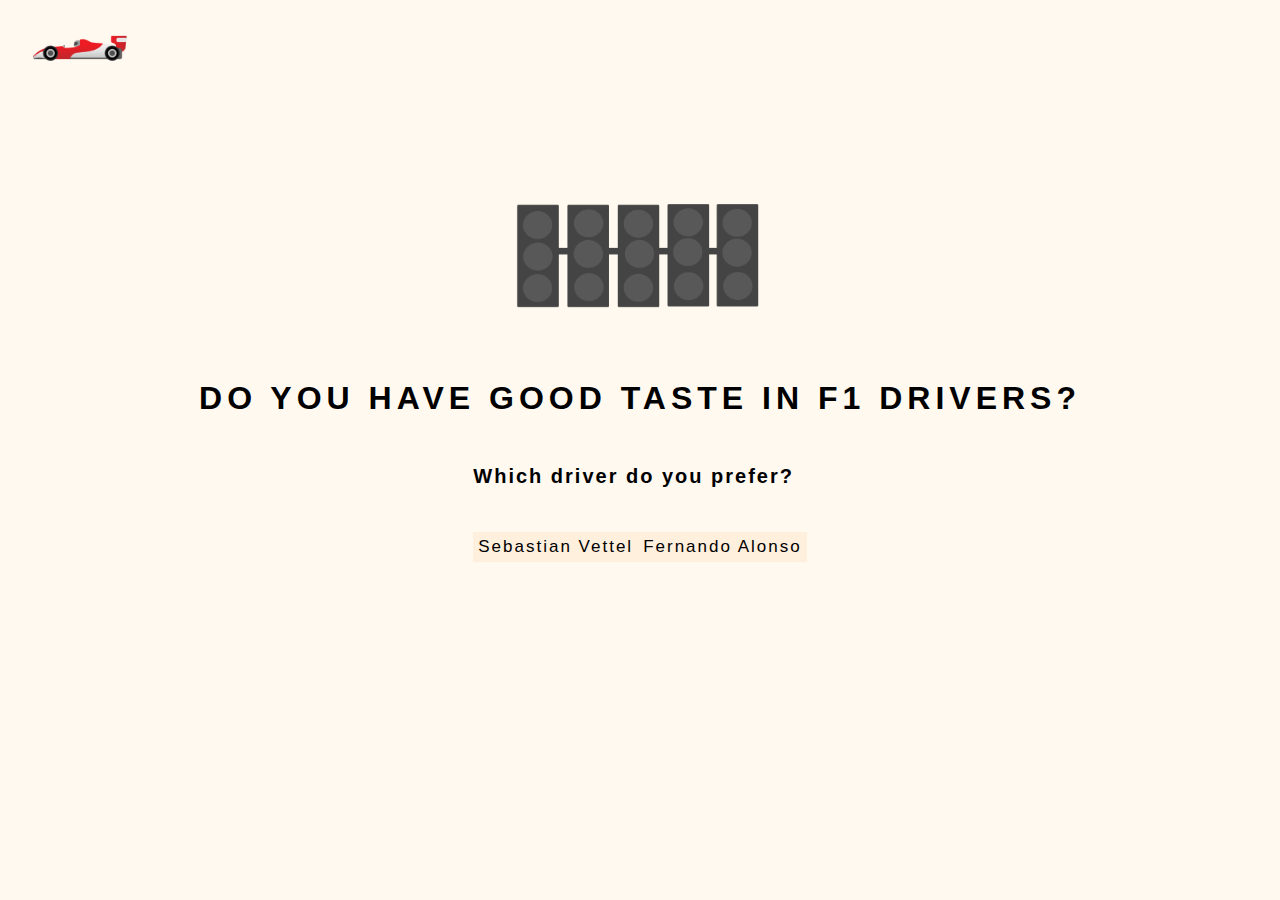
<file: index.html>
<!DOCTYPE html>
<html lang="en">
<head>
    <meta charset="UTF-8">
    <meta http-equiv="X-UA-Compatible" content="IE=edge">
    <meta name="viewport" content="width=device-width, initial-scale=1.0">
    <link rel="stylesheet" href="style.css">
    <title>insert title</title>
</head>
<body>
    <div class="navbar">
        <div class="dropdown"> 
          <button class="dropbtn"> 
            <img class="carlogo" src="carlogo.png"> 
        </div> 
      </div>  
    <div class="lights-header">
      <img class="lights" src="lights.png">
    </div>
    </body>
    <div class="main-header">
      <h1 class="header">DO YOU HAVE GOOD TASTE IN F1 DRIVERS?</h1>
    </div>
    <div class="quiz" id="quiz">
      <div class="question-box">
        <div class="question-body">
          <div class="question-set active">
            <h4 class="question-title" id="question">Add Question Here</h4>
          </div>
          <div class="answer-box">
            <div class="answer-section">
              <p class="choice-text" data-number="1">Choice 1</p>
          </div>
          <div class="answer-section">
            <p class="choice-text" data-number="2">Choice 2</p>
          </div>
          </div>
        </div> 
    </div>
    
      <div>
        <h1 id="result" class="result"></h1>
      </div>

    <script src="app.js"></script> 
</body>
</html>
</file>
<file: style.css>
html,
body {
  font-family: Arial;
  padding: 0;
  margin: 0;
  -webkit-box-sizing: border-box;
          box-sizing: border-box;
  background-color: #fff9f0;
}

/* navbar container */
.navbar {
  overflow: hidden;
}

/* logo */
.carlogo {
  width: 80px;
  length: 80px;
  margin-top: -45px;
}

/* dropdown container */
.dropdown {
  float: left;
  overflow: hidden;
}

/* dropdown button */
.dropdown .dropbtn {
  font-size: 16px;
  border: none;
  border-radius: 7px;
  outline: none;
  color: black;
  padding: 25px 40px;
  -webkit-transition: all 0.5s;
  transition: all 0.5s;
  background-color: inherit;
  font-family: inherit;
  margin: 0;
}

/* navbar links on hover */
.dropdown:hover .dropbtn {
  -webkit-transform: scale(1.25);
          transform: scale(1.25);
  -webkit-box-shadow: 0 10px 5rem rgba(0, 0, 0, 0.5);
          box-shadow: 0 10px 5rem rgba(0, 0, 0, 0.5);
}

.lights-header {
  display: -webkit-box;
  display: -ms-flexbox;
  display: flex;
  -webkit-box-pack: center;
      -ms-flex-pack: center;
          justify-content: center;
}

.lights {
  width: 300px;
  height: 370px;
}

.main-header {
  display: -webkit-box;
  display: -ms-flexbox;
  display: flex;
  -webkit-box-align: center;
      -ms-flex-align: center;
          align-items: center;
  -webkit-box-pack: center;
      -ms-flex-pack: center;
          justify-content: center;
  margin-top: -100px;
  letter-spacing: 5px;
}

.options {
  display: -webkit-box;
  display: -ms-flexbox;
  display: flex;
  -webkit-box-orient: horizontal;
  -webkit-box-direction: normal;
      -ms-flex-direction: row;
          flex-direction: row;
  -webkit-box-pack: space-evenly;
      -ms-flex-pack: space-evenly;
          justify-content: space-evenly;
}

.question-box {
  display: -webkit-box;
  display: -ms-flexbox;
  display: flex;
  -webkit-box-pack: center;
      -ms-flex-pack: center;
          justify-content: center;
  font-size: 20px;
  letter-spacing: 2px;
}

.answer-box {
  display: -webkit-box;
  display: -ms-flexbox;
  display: flex;
  -webkit-box-pack: justify;
      -ms-flex-pack: justify;
          justify-content: space-between;
}

.choice-text {
  font-size: 17px;
  background-color: #ffefdd;
  padding: 5px;
}

.result {
  display: -webkit-box;
  display: -ms-flexbox;
  display: flex;
  -webkit-box-pack: center;
      -ms-flex-pack: center;
          justify-content: center;
  -webkit-box-align: center;
      -ms-flex-align: center;
          align-items: center;
  font-size: 20px;
}
/*# sourceMappingURL=style.css.map */
</file>
